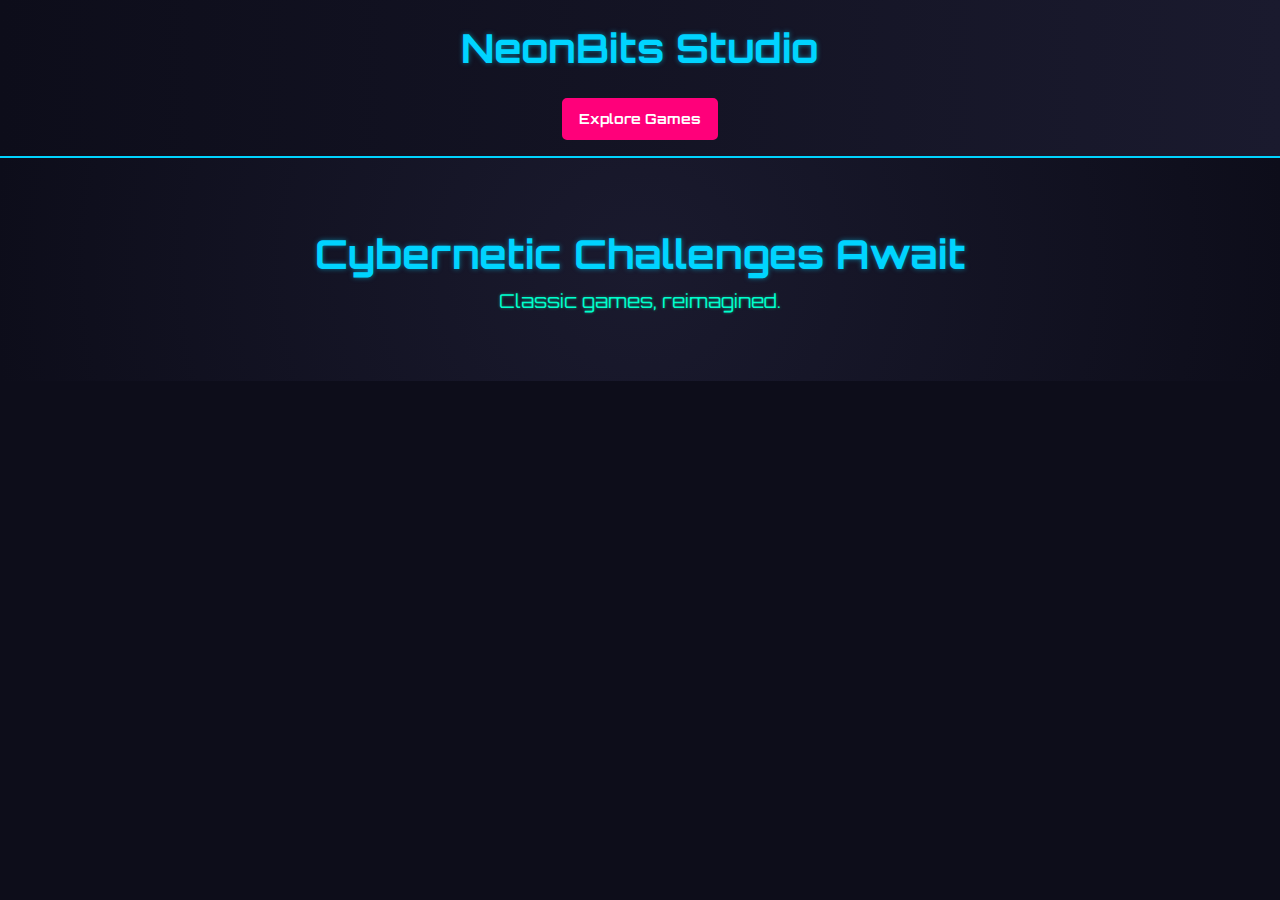
<file: index.html>
<!DOCTYPE html>
<html lang="en">
<head>
    <meta charset="UTF-8">
    <meta name="viewport" content="width=device-width, initial-scale=1.0">
    <title>NeonBits Studio</title>
    <link rel="stylesheet" href="/styles.css">
    <link href="https://fonts.googleapis.com/css2?family=Orbitron:wght@400;700&display=swap" rel="stylesheet">
</head>
<body>
    <header>
        <h1>NeonBits Studio</h1>
        <nav><a href="/games.html" class="btn">Explore Games</a></nav>
    </header>
    <main>
        <section class="hero">
            <h1>Cybernetic Challenges Await</h1>
            <p class="tagline">Classic games, reimagined.</p>
        </section>
    </main>
</body>
</html>
</file>
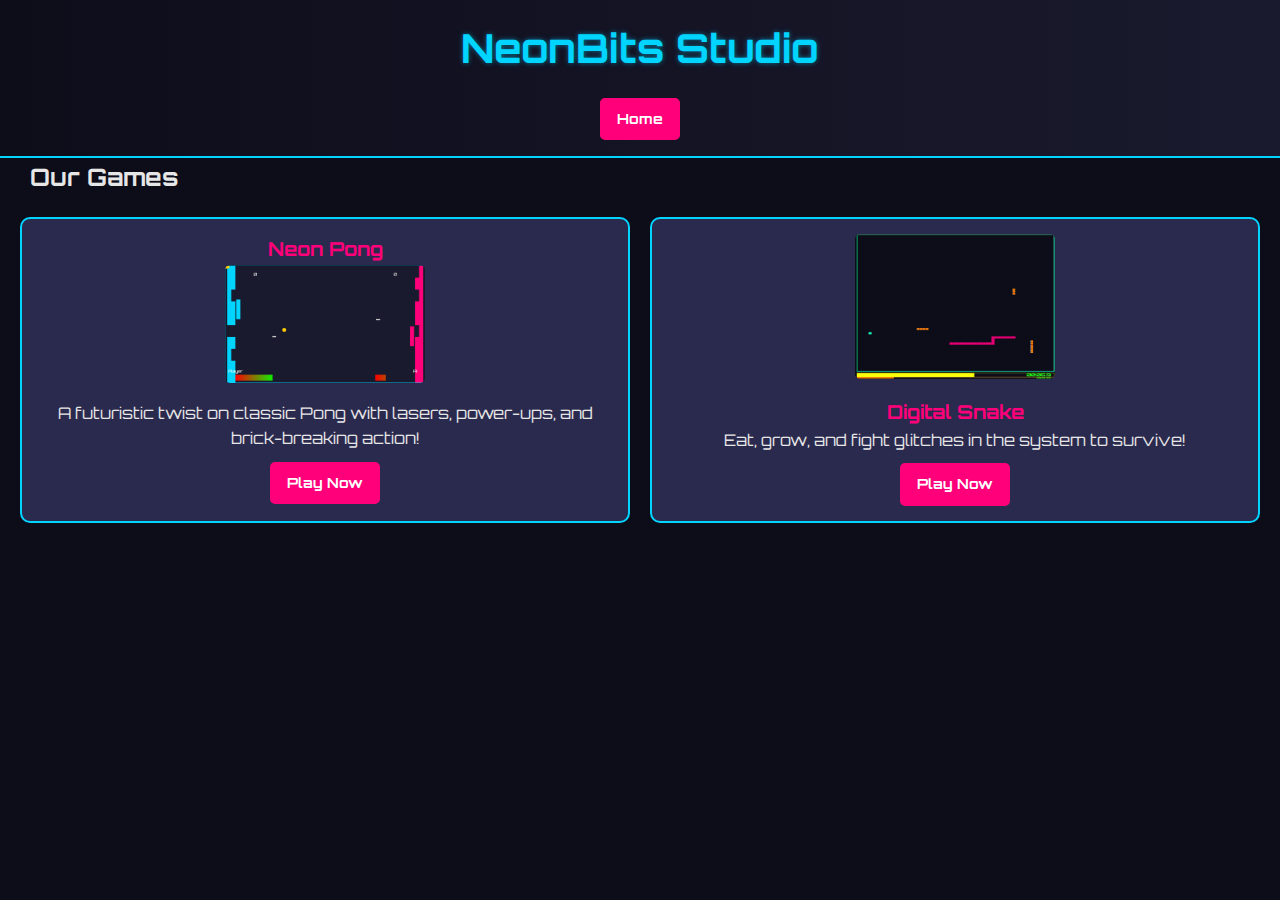
<file: games.html>
<!DOCTYPE html>
<html lang="en">
<head>
    <meta charset="UTF-8">
    <meta name="viewport" content="width=device-width, initial-scale=1.0">
    <title>NeonBits Studio</title>
    <link rel="stylesheet" href="/styles.css">
    <link href="https://fonts.googleapis.com/css2?family=Orbitron:wght@400;700&display=swap" rel="stylesheet">
</head>
<body>
    <header>
        <h1>NeonBits Studio</h1>
        <nav>
            <span id="user-status"></span>
            <a href="/index.html" class="btn">Home</a>
        </nav>
    </header>
    <main>
        <section class="game-list">
            <h2 style="margin-left: 30px;">Our Games</h2>
            <div class="game-grid">
                <div class="game-card">
                    <h3>Neon Pong</h3>
                    <img src="/images/pongScreenshot.jpg" alt="Neon Pong Gameplay" class="game-screenshot">
                    <p>A futuristic twist on classic Pong with lasers, power-ups, and brick-breaking action!</p>
                    <a href="/pong.html" class="btn">Play Now</a>
                </div>
                <div class="game-card">
                    <img src="/images/SnakeScreenshot.jpg" alt="Snake Gameplay" class="game-screenshot">
                    <h3>Digital Snake</h3>
                    <p>Eat, grow, and fight glitches in the system to survive!</p>
                    <a href="/snake.html" class="btn">Play Now</a>
                </div>
            </div>
        </section>
        <div id="login-modal" class="modal" style="display: none;">
            <div class="modal-content">
                <span class="close">×</span>
                <h2>Login or Sign Up</h2>
                <input type="text" id="username" placeholder="Enter Username">
                <button id="submit-username" class="btn">Submit</button>
            </div>
        </div>
    </main>
    <script>
        const userStatus = document.getElementById('user-status');
        const loginBtn = document.getElementById('login-btn');
        const logoutBtn = document.getElementById('logout-btn');
        const loginModal = document.getElementById('login-modal');
        const closeModal = document.getElementsByClassName('close')[0];
        const submitUsername = document.getElementById('submit-username');
        const usernameInput = document.getElementById('username');

        let currentUser = localStorage.getItem('username');

        function updateUI() {
            if (currentUser) {
                userStatus.textContent = `Logged in as ${currentUser}`;
                loginBtn.style.display = 'none';
                logoutBtn.style.display = 'inline-block';
                loginModal.style.display = 'none';
            } else {
                userStatus.textContent = 'Not logged in';
                loginBtn.style.display = 'inline-block';
                logoutBtn.style.display = 'none';
            }
        }

        loginBtn.addEventListener('click', () => {
            loginModal.style.display = 'block';
        });

        closeModal.addEventListener('click', () => {
            loginModal.style.display = 'none';
        });

        window.addEventListener('click', (e) => {
            if (e.target === loginModal) loginModal.style.display = 'none';
        });

        submitUsername.addEventListener('click', () => {
            const username = usernameInput.value.trim();
            if (username) {
                localStorage.setItem('username', username);
                currentUser = username;
                updateUI();
            }
        });

        logoutBtn.addEventListener('click', () => {
            localStorage.removeItem('username');
            currentUser = null;
            updateUI();
        });

        updateUI();
    </script>
</body>
</html>
</file>
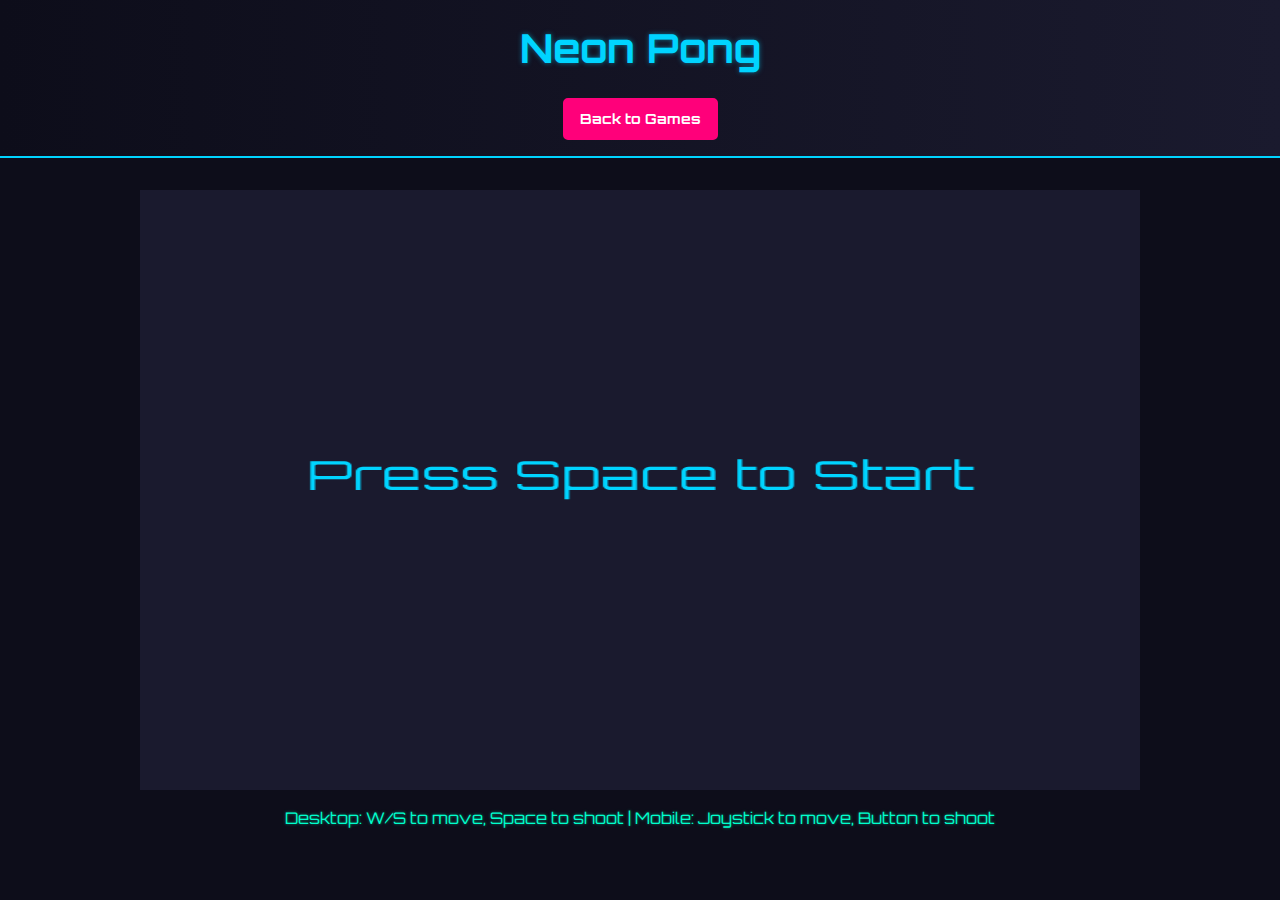
<file: pong.html>
<!DOCTYPE html>
<html lang="en">
<head>
    <meta charset="UTF-8">
    <meta name="viewport" content="width=device-width, initial-scale=1.0">
    <title>Neon Pong - AI Game Hub</title>
    <link rel="stylesheet" href="/styles.css">
    <link href="https://fonts.googleapis.com/css2?family=Orbitron:wght@400;700&display=swap" rel="stylesheet">
    <style>
        #pongCanvas { width: 100%; max-width: 1000px; height: auto; aspect-ratio: 1000 / 600; }
    </style>
</head>
<body>
    <header>
        <h1>Neon Pong</h1>
        <nav><a href="/games.html" class="btn">Back to Games</a></nav>
    </header>
    <main>
        <section class="game-container">
            <canvas id="pongCanvas" width="1000" height="600"></canvas>
            <p id="game-instructions">Desktop: W/S to move, Space to shoot | Mobile: Joystick to move, Button to shoot</p>
            <div id="mobile-controls" class="mobile-controls">
                <div id="joystick" class="joystick">
                    <div id="stick" class="stick"></div>
                </div>
                <button id="shoot-button" class="shoot-button">Shoot</button>
            </div>
        </section>
    </main>
    <script src="/pong.js"></script>
</body>
</html>
</file>
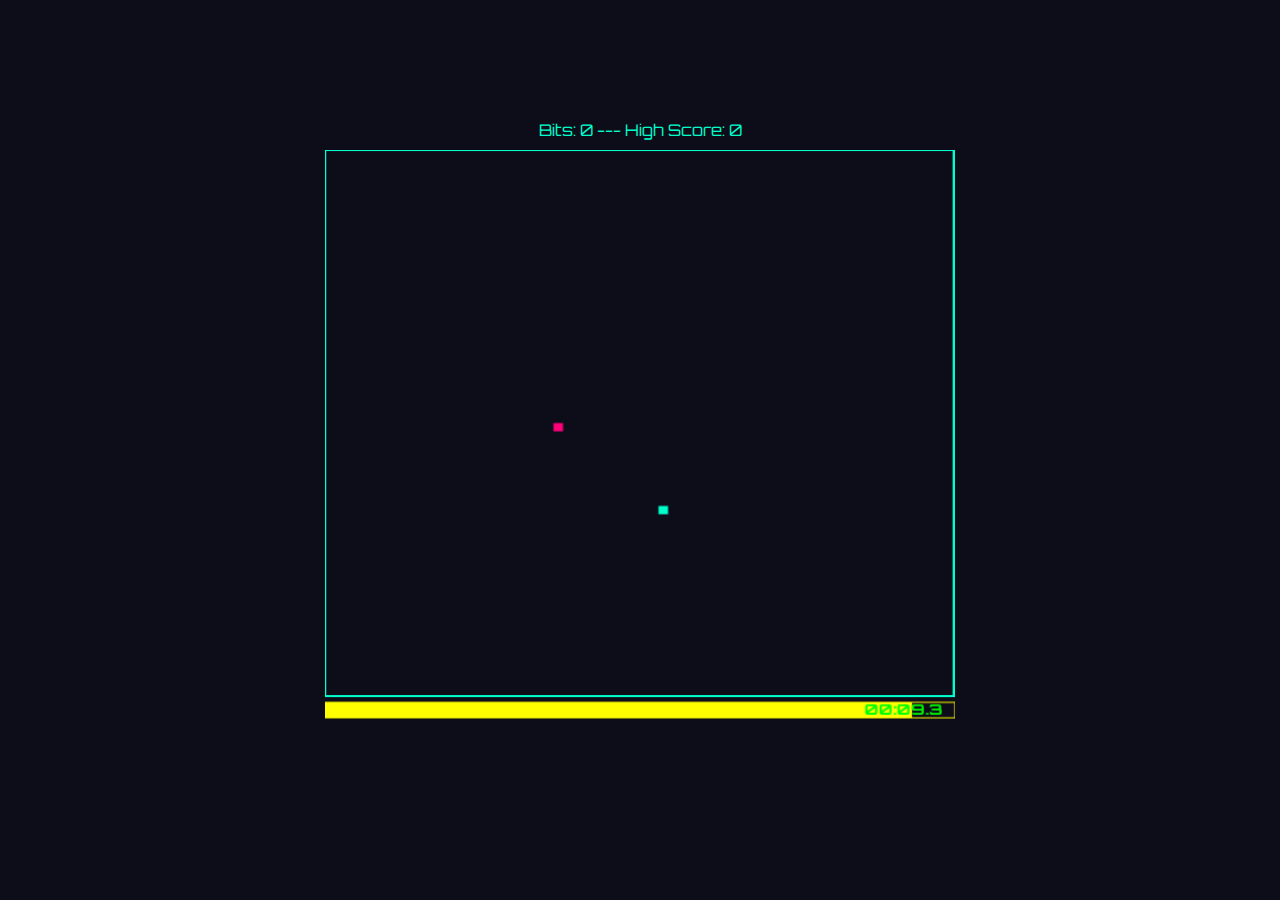
<file: snake.html>
<!DOCTYPE html>
<html>
<head>
    <title>Digital Snake</title>
    <style>
        body {
            background-color: #0d0d1a;
            display: flex;
            flex-direction: column;
            align-items: center;
            margin: 0;
            height: 100vh;
            justify-content: center;
        }
        #scoreDisplay {
            color: #00ffcc;
            font-family: 'Orbitron', sans-serif;
            font-size: 16px;
            margin-bottom: 10px;
        }
        #snakeCanvas {
            display: block;
        }
    </style>
    <link href="https://fonts.googleapis.com/css2?family=Orbitron&display=swap" rel="stylesheet">
</head>
<body>
    <div id="scoreDisplay">Bits: 0 --- High Score: 0</div>
    <canvas id="snakeCanvas"></canvas>
    <script src="snake.js"></script>
</body>
</html>
</file>
<file: styles.css>
* {
    margin: 0;
    padding: 0;
    box-sizing: border-box;
}

body {
    font-family: 'Orbitron', sans-serif;
    background-color: #0d0d1a; /* Deep black-blue */
    color: #e6e6e6; /* Light gray for text */
    line-height: 1.6;
}

header {
    background: linear-gradient(90deg, #0d0d1a, #1a1a2e);
    padding: 1rem;
    text-align: center;
    border-bottom: 2px solid #00d4ff; /* Neon cyan accent */
}

h1 {
    font-size: 2.5rem;
    color: #00d4ff; /* Neon cyan */
    text-shadow: 0 0 5px rgba(0, 212, 255, 0.5);
}

nav {
    margin-top: 0.5rem;
}

.btn {
    display: inline-block;
    padding: 0.75rem 1.5rem;
    background: transparent;
    border: 2px solid #ff007a; /* Neon magenta */
    color: #ff007a;
    text-decoration: none;
    font-weight: 700;
    transition: all 0.3s ease;
}

.btn:hover {
    background: #ff007a;
    color: #0d0d1a;
    box-shadow: 0 0 10px rgba(255, 0, 122, 0.7);
}

.hero {
    text-align: center;
    padding: 4rem 2rem;
    background: radial-gradient(circle, #1a1a2e, #0d0d1a);
}

.tagline {
    font-size: 1.2rem;
    color: #00ffcc; /* Neon teal */
    text-shadow: 0 0 3px rgba(0, 255, 204, 0.5);
}

.game-grid {
    display: grid;
    grid-template-columns: repeat(auto-fit, minmax(200px, 1fr));
    gap: 1rem;
    padding: 2rem;
}

.game-tile {
    background: #1a1a2e; /* Darker tile */
    padding: 1rem;
    text-align: center;
    border: 1px solid #00d4ff;
    transition: transform 0.3s ease, box-shadow 0.3s ease;
    text-decoration: none;
    color: #e6e6e6;
}

.game-tile:hover {
    transform: scale(1.05);
    box-shadow: 0 0 15px rgba(0, 212, 255, 0.5);
}

.game-placeholder {
    width: 100%;
    height: 120px;
    background: linear-gradient(45deg, #00d4ff, #ff007a);
    opacity: 0.2;
    margin-bottom: 0.5rem;
}

h3 {
    font-size: 1.2rem;
    color: #ff007a; /* Neon magenta */
}

.game-container {
    display: flex;
    flex-direction: column;
    align-items: center;
    padding: 2rem;
    background: #0d0d1a;
}

#pongCanvas {
    display: block;
    margin: 0 auto;
    width: 700px; /* Match new canvas width */
    height: 600px;
}

#game-instructions {
    margin-top: 1rem;
    font-size: 1rem;
    color: #00ffcc;
    text-shadow: 0 0 3px rgba(0, 255, 204, 0.5);
}

/* Mobile Adjustments */
@media (max-width: 800px) {
    #pongCanvas {
        width: 100%;
        height: auto;
        max-width: 800px;
        max-height: 600px;
        aspect-ratio: 4 / 3;
    }

    .game-grid {
        grid-template-columns: repeat(auto-fit, minmax(150px, 1fr));
    }

    .game-tile {
        padding: 0.5rem;
    }

    .game-placeholder {
        height: 90px;
    }

    h1 {
        font-size: 2rem;
    }

    .tagline {
        font-size: 1rem;
    }

    .btn {
        padding: 0.5rem 1rem;
    }

    .game-container {
        padding: 1rem;
    }
}

.mobile-controls {
    display: none; /* Hidden on desktop by default */
    flex-direction: row;
    justify-content: space-around;
    align-items: center;
    width: 100%;
    max-width: 800px;
    padding: 1rem;
}

.joystick {
    width: 80px;
    height: 80px;
    background: linear-gradient(135deg, #333, #555); /* Dark gray to white-gray */
    border-radius: 50%;
    position: relative;
    box-shadow: inset 0 0 10px rgba(0, 0, 0, 0.8), 0 0 5px rgba(0, 0, 0, 0.5); /* 3D effect */
}

.stick {
    width: 40px;
    height: 40px;
    background: #000; /* Black stick */
    border-radius: 50%;
    position: absolute;
    top: 50%;
    left: 50%;
    transform: translate(-50%, -50%);
    transition: transform 0.1s ease;
}

.shoot-button {
    width: 80px;
    height: 80px;
    background: linear-gradient(135deg, #333, #555);
    border: none;
    border-radius: 50%;
    color: #fff;
    font-family: 'Orbitron', sans-serif;
    font-size: 1rem;
    box-shadow: inset 0 0 10px rgba(0, 0, 0, 0.8), 0 0 5px rgba(0, 0, 0, 0.5);
    cursor: pointer;
}

.shoot-button:active {
    background: linear-gradient(135deg, #555, #777);
    box-shadow: inset 0 0 15px rgba(0, 0, 0, 0.9);
}

@media (max-width: 800px) {
    .mobile-controls {
        display: flex;
    }
}
.game-grid {
    display: grid;
    grid-template-columns: repeat(auto-fit, minmax(250px, 1fr)); /* Slightly narrower cards */
    gap: 20px;
    padding: 20px;
}

.game-card {
    background: #2a2a4e;
    border: 2px solid #00d4ff;
    border-radius: 10px;
    padding: 15px; /* Reduced padding */
    text-align: center;
    transition: transform 0.3s;
}

.game-card:hover {
    transform: scale(1.05);
}

.game-screenshot {
    width: 100%; /* Full width of card */
    max-width: 200px; /* Cap screenshot size */
    height: auto;
    border-radius: 5px;
    margin-bottom: 10px;
    object-fit: cover; /* Ensure image fits without distortion */
}

.btn {
    display: inline-block;
    padding: 8px 15px; /* Reduced padding for smaller buttons */
    background: #ff007a;
    color: #fff;
    text-decoration: none;
    border-radius: 5px;
    margin-top: 10px;
    font-size: 14px; /* Smaller font for button text */
}

.btn:hover {
    background: #00d4ff;
}

.modal {
    display: none;
    position: fixed;
    top: 0;
    left: 0;
    width: 100%;
    height: 100%;
    background-color: rgba(0, 0, 0, 0.5);
}

.modal-content {
    background: #2a2a4e;
    margin: 15% auto;
    padding: 20px;
    border: 2px solid #00d4ff;
    border-radius: 10px;
    width: 300px;
    text-align: center;
}

.close {
    color: #fff;
    float: right;
    font-size: 28px;
    cursor: pointer;
}

.close:hover {
    color: #00d4ff;
}

input {
    width: 80%;
    padding: 10px;
    margin: 10px 0;
    border: none;
    border-radius: 5px;
    background: #1a1a2e;
    color: #fff;
}
</file>
